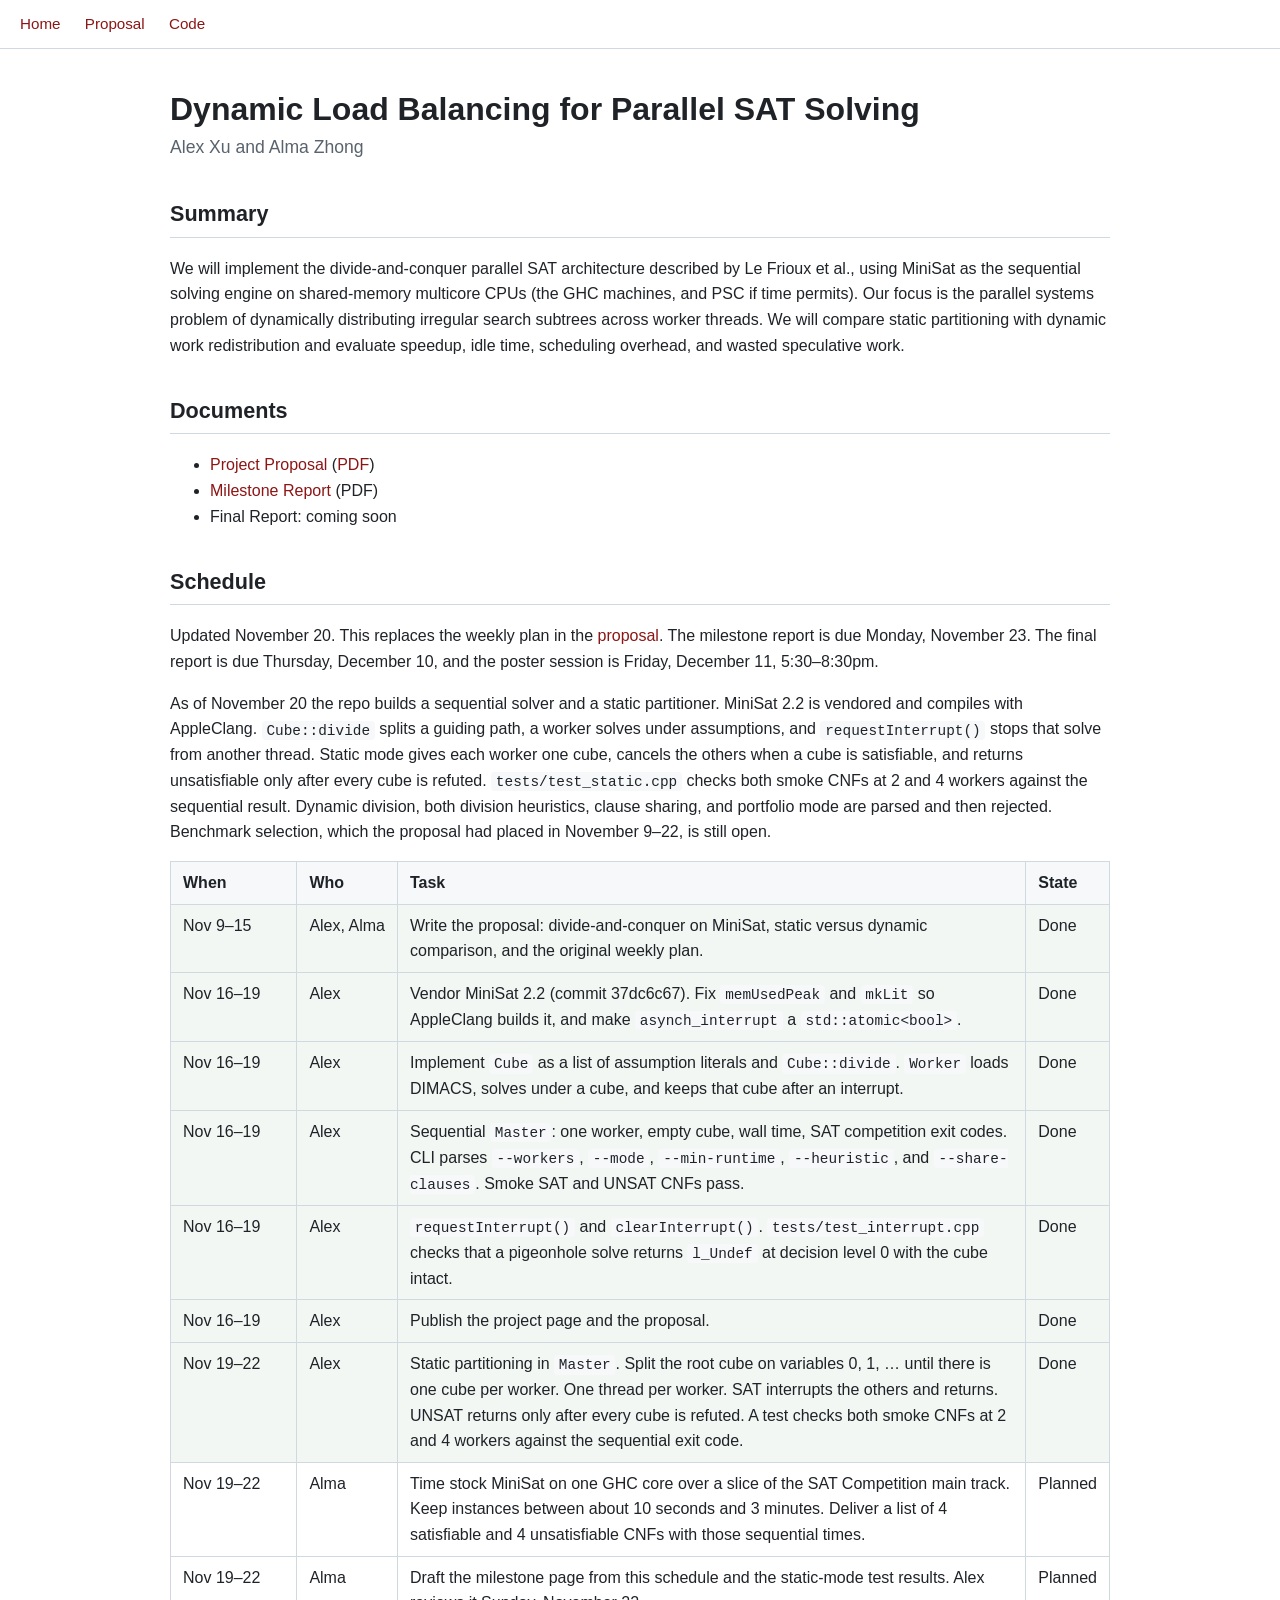
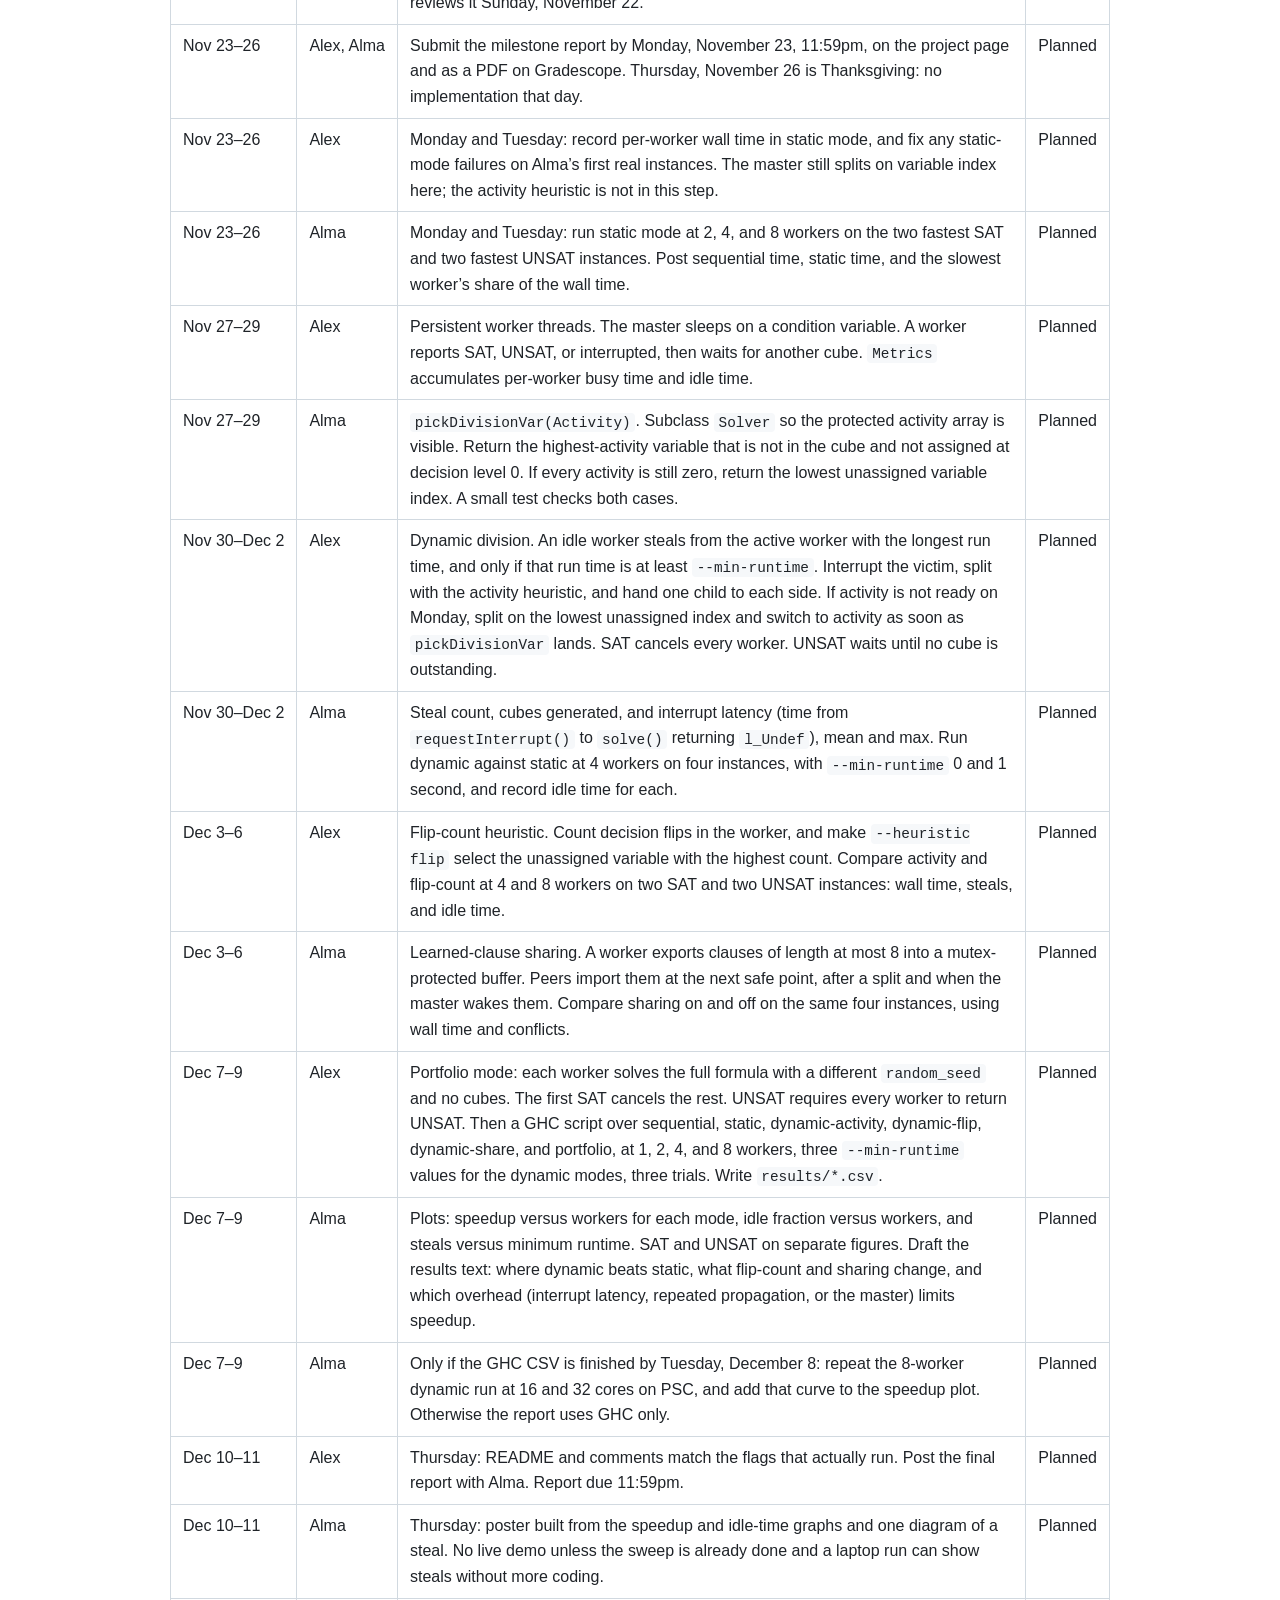
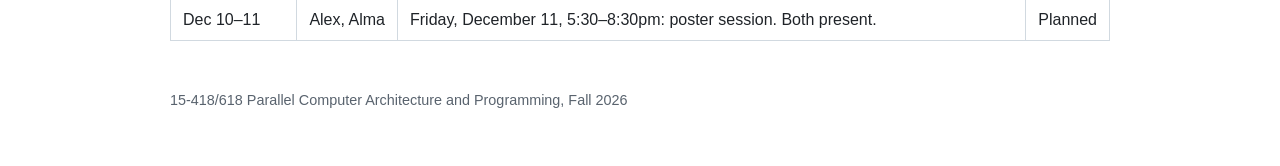
<file: docs/index.html>
<!DOCTYPE html>
<html lang="en">
<head>
  <meta charset="utf-8">
  <meta name="viewport" content="width=device-width, initial-scale=1">
  <title>Dynamic Load Balancing for Parallel SAT Solving</title>
  <link rel="stylesheet" href="style.css">
</head>
<body>
  <nav>
    <a href="index.html">Home</a>
    <a href="proposal.html">Proposal</a>
    <a href="https://github.com/alexhxu/dynamic-sat-solver">Code</a>
  </nav>
  <main>
    <h1>Dynamic Load Balancing for Parallel SAT Solving</h1>
    <p class="authors">Alex Xu and Alma Zhong</p>

    <h2>Summary</h2>
    <p>
      We will implement the divide-and-conquer parallel SAT architecture described by
      Le Frioux et al., using MiniSat as the sequential solving engine on shared-memory
      multicore CPUs (the GHC machines, and PSC if time permits). Our focus is the parallel
      systems problem of dynamically distributing irregular search subtrees across worker
      threads. We will compare static partitioning with dynamic work redistribution and
      evaluate speedup, idle time, scheduling overhead, and wasted speculative work.
    </p>

    <h2>Documents</h2>
    <ul>
      <li><a href="proposal.html">Project Proposal</a> (<a href="15_418_Project_Proposal.pdf">PDF</a>)</li>
      <li><a href="15_418_Milestone.pdf">Milestone Report</a> (PDF)</li>
      <li>Final Report: coming soon</li>
    </ul>

    <h2>Schedule</h2>
    <p>
      Updated November 20. This replaces the weekly plan in the
      <a href="proposal.html#schedule">proposal</a>. The milestone report is due
      Monday, November 23. The final report is due Thursday, December 10, and the
      poster session is Friday, December 11, 5:30&ndash;8:30pm.
    </p>
    <p>
      As of November 20 the repo builds a sequential solver and a static partitioner.
      MiniSat 2.2 is vendored and compiles with AppleClang. <code>Cube::divide</code>
      splits a guiding path, a worker solves under assumptions, and
      <code>requestInterrupt()</code> stops that solve from another thread.
      Static mode gives each worker one cube, cancels the others when a cube is
      satisfiable, and returns unsatisfiable only after every cube is refuted.
      <code>tests/test_static.cpp</code> checks both smoke CNFs at 2 and 4 workers
      against the sequential result. Dynamic division, both division heuristics,
      clause sharing, and portfolio mode are parsed and then rejected. Benchmark
      selection, which the proposal had placed in November 9&ndash;22, is still
      open.
    </p>
    <table>
      <tr><th>When</th><th>Who</th><th>Task</th><th>State</th></tr>
      <tr class="done">
        <td class="when">Nov 9&ndash;15</td>
        <td class="who">Alex, Alma</td>
        <td>Write the proposal: divide-and-conquer on MiniSat, static versus dynamic comparison, and the original weekly plan.</td>
        <td>Done</td>
      </tr>
      <tr class="done">
        <td class="when">Nov 16&ndash;19</td>
        <td class="who">Alex</td>
        <td>Vendor MiniSat 2.2 (commit 37dc6c67). Fix <code>memUsedPeak</code> and <code>mkLit</code> so AppleClang builds it, and make <code>asynch_interrupt</code> a <code>std::atomic&lt;bool&gt;</code>.</td>
        <td>Done</td>
      </tr>
      <tr class="done">
        <td class="when">Nov 16&ndash;19</td>
        <td class="who">Alex</td>
        <td>Implement <code>Cube</code> as a list of assumption literals and <code>Cube::divide</code>. <code>Worker</code> loads DIMACS, solves under a cube, and keeps that cube after an interrupt.</td>
        <td>Done</td>
      </tr>
      <tr class="done">
        <td class="when">Nov 16&ndash;19</td>
        <td class="who">Alex</td>
        <td>Sequential <code>Master</code>: one worker, empty cube, wall time, SAT competition exit codes. CLI parses <code>--workers</code>, <code>--mode</code>, <code>--min-runtime</code>, <code>--heuristic</code>, and <code>--share-clauses</code>. Smoke SAT and UNSAT CNFs pass.</td>
        <td>Done</td>
      </tr>
      <tr class="done">
        <td class="when">Nov 16&ndash;19</td>
        <td class="who">Alex</td>
        <td><code>requestInterrupt()</code> and <code>clearInterrupt()</code>. <code>tests/test_interrupt.cpp</code> checks that a pigeonhole solve returns <code>l_Undef</code> at decision level 0 with the cube intact.</td>
        <td>Done</td>
      </tr>
      <tr class="done">
        <td class="when">Nov 16&ndash;19</td>
        <td class="who">Alex</td>
        <td>Publish the project page and the proposal.</td>
        <td>Done</td>
      </tr>
      <tr class="done">
        <td class="when">Nov 19&ndash;22</td>
        <td class="who">Alex</td>
        <td>Static partitioning in <code>Master</code>. Split the root cube on variables 0, 1, &hellip; until there is one cube per worker. One thread per worker. SAT interrupts the others and returns. UNSAT returns only after every cube is refuted. A test checks both smoke CNFs at 2 and 4 workers against the sequential exit code.</td>
        <td>Done</td>
      </tr>
      <tr>
        <td class="when">Nov 19&ndash;22</td>
        <td class="who">Alma</td>
        <td>Time stock MiniSat on one GHC core over a slice of the SAT Competition main track. Keep instances between about 10 seconds and 3 minutes. Deliver a list of 4 satisfiable and 4 unsatisfiable CNFs with those sequential times.</td>
        <td>Planned</td>
      </tr>
      <tr>
        <td class="when">Nov 19&ndash;22</td>
        <td class="who">Alma</td>
        <td>Draft the milestone page from this schedule and the static-mode test results. Alex reviews it Sunday, November 22.</td>
        <td>Planned</td>
      </tr>
      <tr>
        <td class="when">Nov 23&ndash;26</td>
        <td class="who">Alex, Alma</td>
        <td>Submit the milestone report by Monday, November 23, 11:59pm, on the project page and as a PDF on Gradescope. Thursday, November 26 is Thanksgiving: no implementation that day.</td>
        <td>Planned</td>
      </tr>
      <tr>
        <td class="when">Nov 23&ndash;26</td>
        <td class="who">Alex</td>
        <td>Monday and Tuesday: record per-worker wall time in static mode, and fix any static-mode failures on Alma&rsquo;s first real instances. The master still splits on variable index here; the activity heuristic is not in this step.</td>
        <td>Planned</td>
      </tr>
      <tr>
        <td class="when">Nov 23&ndash;26</td>
        <td class="who">Alma</td>
        <td>Monday and Tuesday: run static mode at 2, 4, and 8 workers on the two fastest SAT and two fastest UNSAT instances. Post sequential time, static time, and the slowest worker&rsquo;s share of the wall time.</td>
        <td>Planned</td>
      </tr>
      <tr>
        <td class="when">Nov 27&ndash;29</td>
        <td class="who">Alex</td>
        <td>Persistent worker threads. The master sleeps on a condition variable. A worker reports SAT, UNSAT, or interrupted, then waits for another cube. <code>Metrics</code> accumulates per-worker busy time and idle time.</td>
        <td>Planned</td>
      </tr>
      <tr>
        <td class="when">Nov 27&ndash;29</td>
        <td class="who">Alma</td>
        <td><code>pickDivisionVar(Activity)</code>. Subclass <code>Solver</code> so the protected activity array is visible. Return the highest-activity variable that is not in the cube and not assigned at decision level 0. If every activity is still zero, return the lowest unassigned variable index. A small test checks both cases.</td>
        <td>Planned</td>
      </tr>
      <tr>
        <td class="when">Nov 30&ndash;Dec 2</td>
        <td class="who">Alex</td>
        <td>Dynamic division. An idle worker steals from the active worker with the longest run time, and only if that run time is at least <code>--min-runtime</code>. Interrupt the victim, split with the activity heuristic, and hand one child to each side. If activity is not ready on Monday, split on the lowest unassigned index and switch to activity as soon as <code>pickDivisionVar</code> lands. SAT cancels every worker. UNSAT waits until no cube is outstanding.</td>
        <td>Planned</td>
      </tr>
      <tr>
        <td class="when">Nov 30&ndash;Dec 2</td>
        <td class="who">Alma</td>
        <td>Steal count, cubes generated, and interrupt latency (time from <code>requestInterrupt()</code> to <code>solve()</code> returning <code>l_Undef</code>), mean and max. Run dynamic against static at 4 workers on four instances, with <code>--min-runtime</code> 0 and 1 second, and record idle time for each.</td>
        <td>Planned</td>
      </tr>
      <tr>
        <td class="when">Dec 3&ndash;6</td>
        <td class="who">Alex</td>
        <td>Flip-count heuristic. Count decision flips in the worker, and make <code>--heuristic flip</code> select the unassigned variable with the highest count. Compare activity and flip-count at 4 and 8 workers on two SAT and two UNSAT instances: wall time, steals, and idle time.</td>
        <td>Planned</td>
      </tr>
      <tr>
        <td class="when">Dec 3&ndash;6</td>
        <td class="who">Alma</td>
        <td>Learned-clause sharing. A worker exports clauses of length at most 8 into a mutex-protected buffer. Peers import them at the next safe point, after a split and when the master wakes them. Compare sharing on and off on the same four instances, using wall time and conflicts.</td>
        <td>Planned</td>
      </tr>
      <tr>
        <td class="when">Dec 7&ndash;9</td>
        <td class="who">Alex</td>
        <td>Portfolio mode: each worker solves the full formula with a different <code>random_seed</code> and no cubes. The first SAT cancels the rest. UNSAT requires every worker to return UNSAT. Then a GHC script over sequential, static, dynamic-activity, dynamic-flip, dynamic-share, and portfolio, at 1, 2, 4, and 8 workers, three <code>--min-runtime</code> values for the dynamic modes, three trials. Write <code>results/*.csv</code>.</td>
        <td>Planned</td>
      </tr>
      <tr>
        <td class="when">Dec 7&ndash;9</td>
        <td class="who">Alma</td>
        <td>Plots: speedup versus workers for each mode, idle fraction versus workers, and steals versus minimum runtime. SAT and UNSAT on separate figures. Draft the results text: where dynamic beats static, what flip-count and sharing change, and which overhead (interrupt latency, repeated propagation, or the master) limits speedup.</td>
        <td>Planned</td>
      </tr>
      <tr>
        <td class="when">Dec 7&ndash;9</td>
        <td class="who">Alma</td>
        <td>Only if the GHC CSV is finished by Tuesday, December 8: repeat the 8-worker dynamic run at 16 and 32 cores on PSC, and add that curve to the speedup plot. Otherwise the report uses GHC only.</td>
        <td>Planned</td>
      </tr>
      <tr>
        <td class="when">Dec 10&ndash;11</td>
        <td class="who">Alex</td>
        <td>Thursday: README and comments match the flags that actually run. Post the final report with Alma. Report due 11:59pm.</td>
        <td>Planned</td>
      </tr>
      <tr>
        <td class="when">Dec 10&ndash;11</td>
        <td class="who">Alma</td>
        <td>Thursday: poster built from the speedup and idle-time graphs and one diagram of a steal. No live demo unless the sweep is already done and a laptop run can show steals without more coding.</td>
        <td>Planned</td>
      </tr>
      <tr>
        <td class="when">Dec 10&ndash;11</td>
        <td class="who">Alex, Alma</td>
        <td>Friday, December 11, 5:30&ndash;8:30pm: poster session. Both present.</td>
        <td>Planned</td>
      </tr>
    </table>

    <footer>15-418/618 Parallel Computer Architecture and Programming, Fall 2026</footer>
  </main>
</body>
</html>
</file>
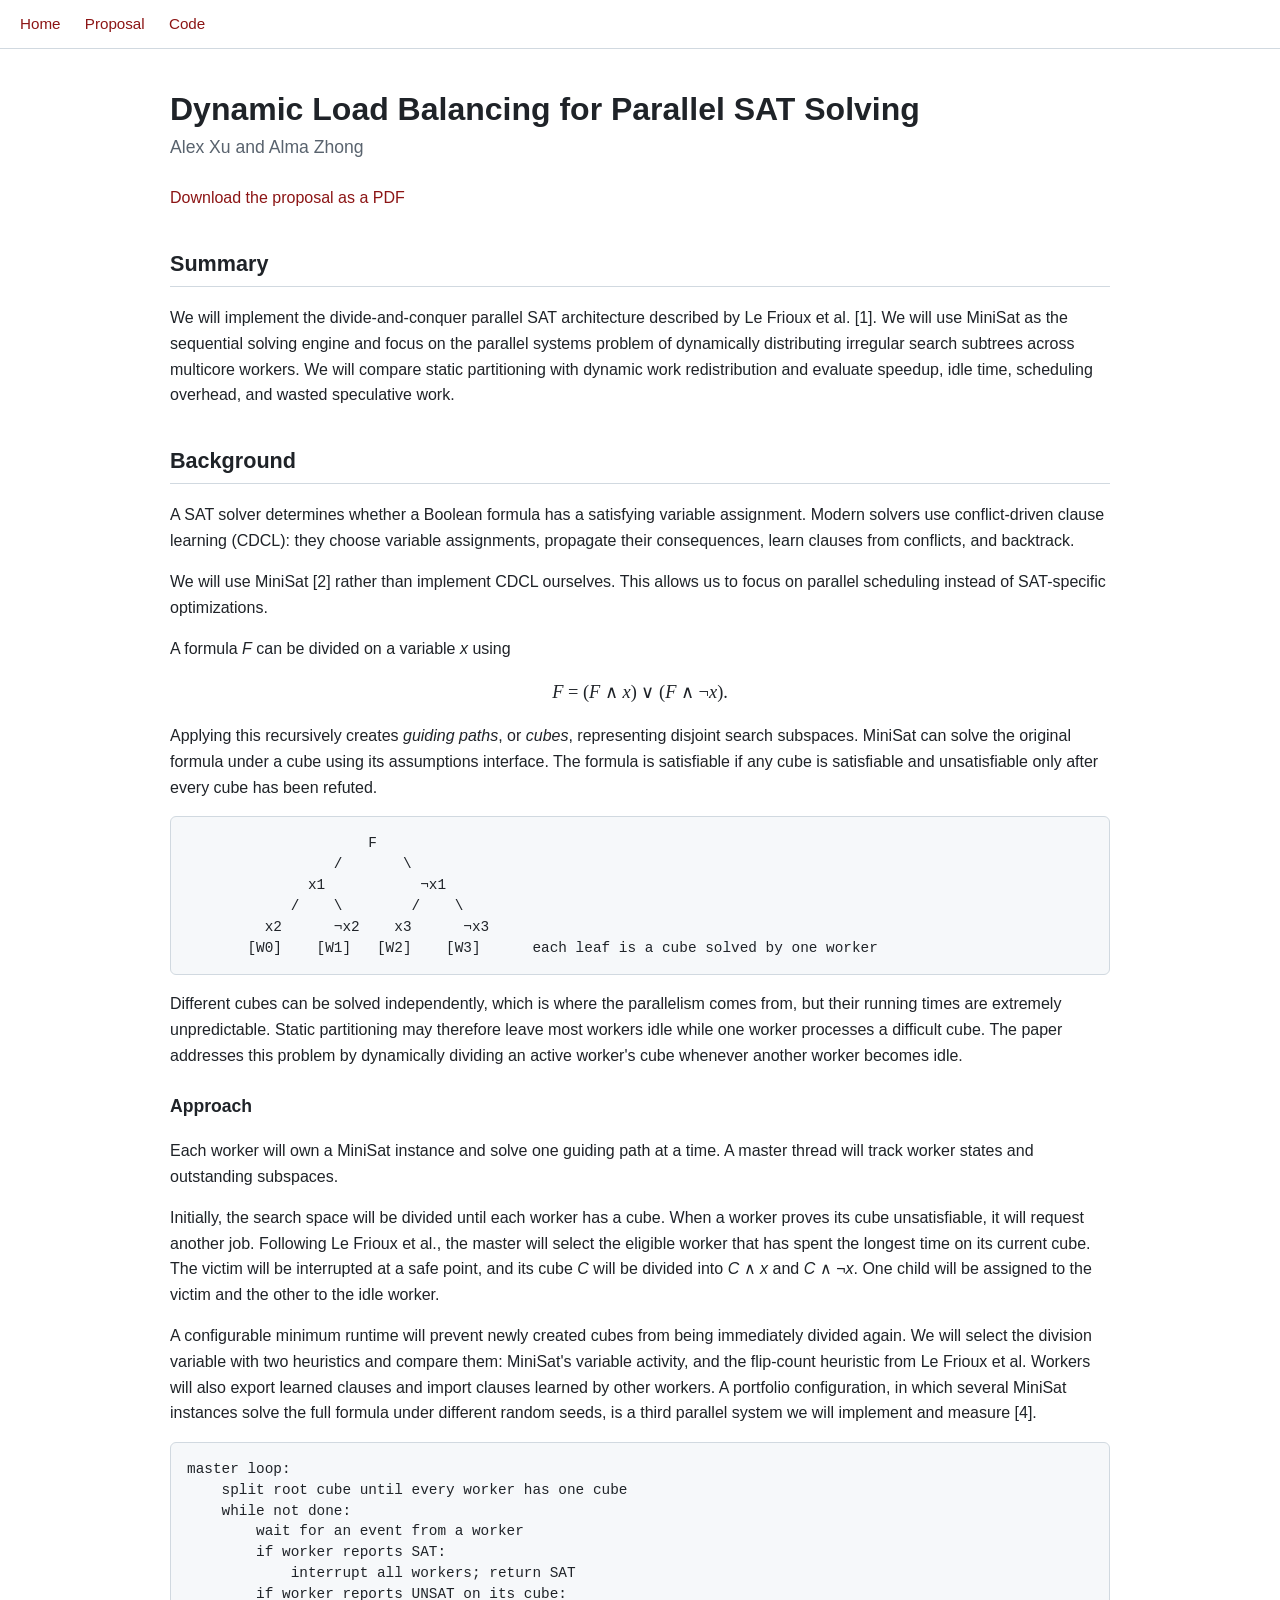
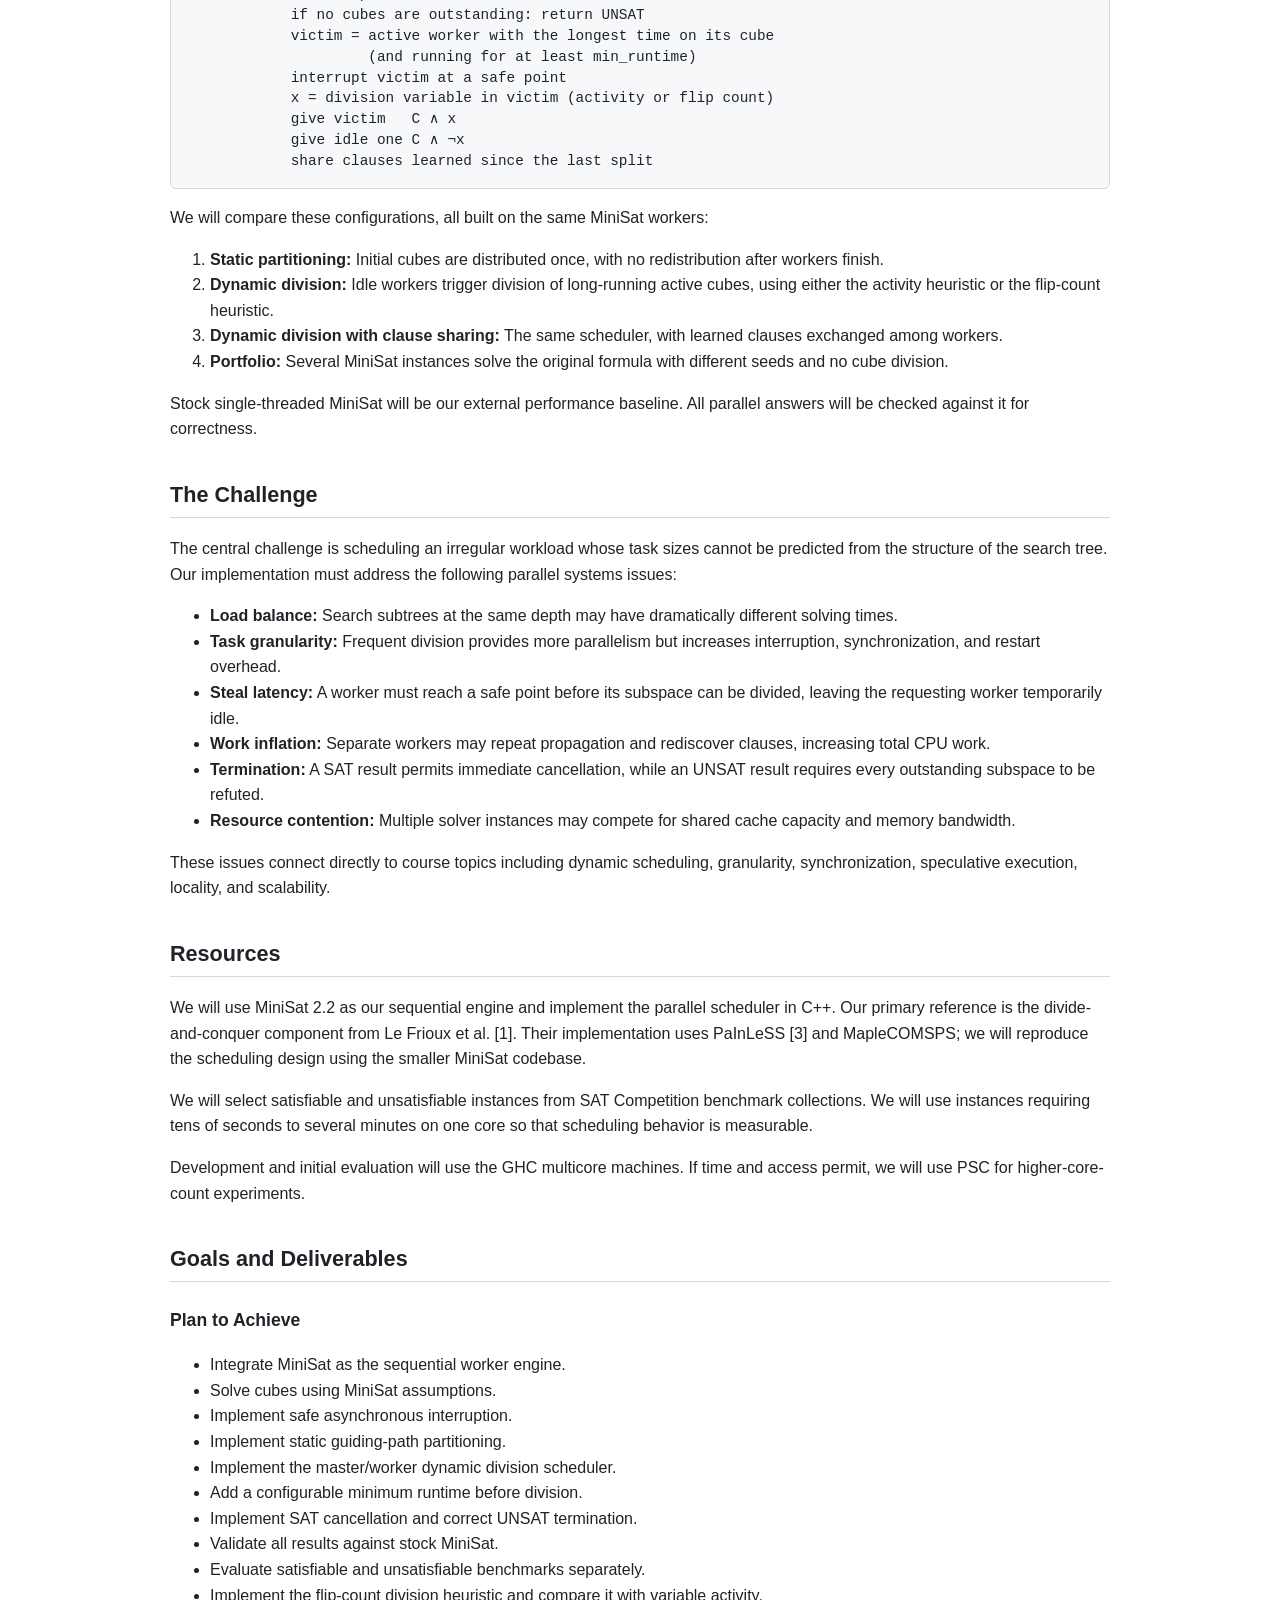
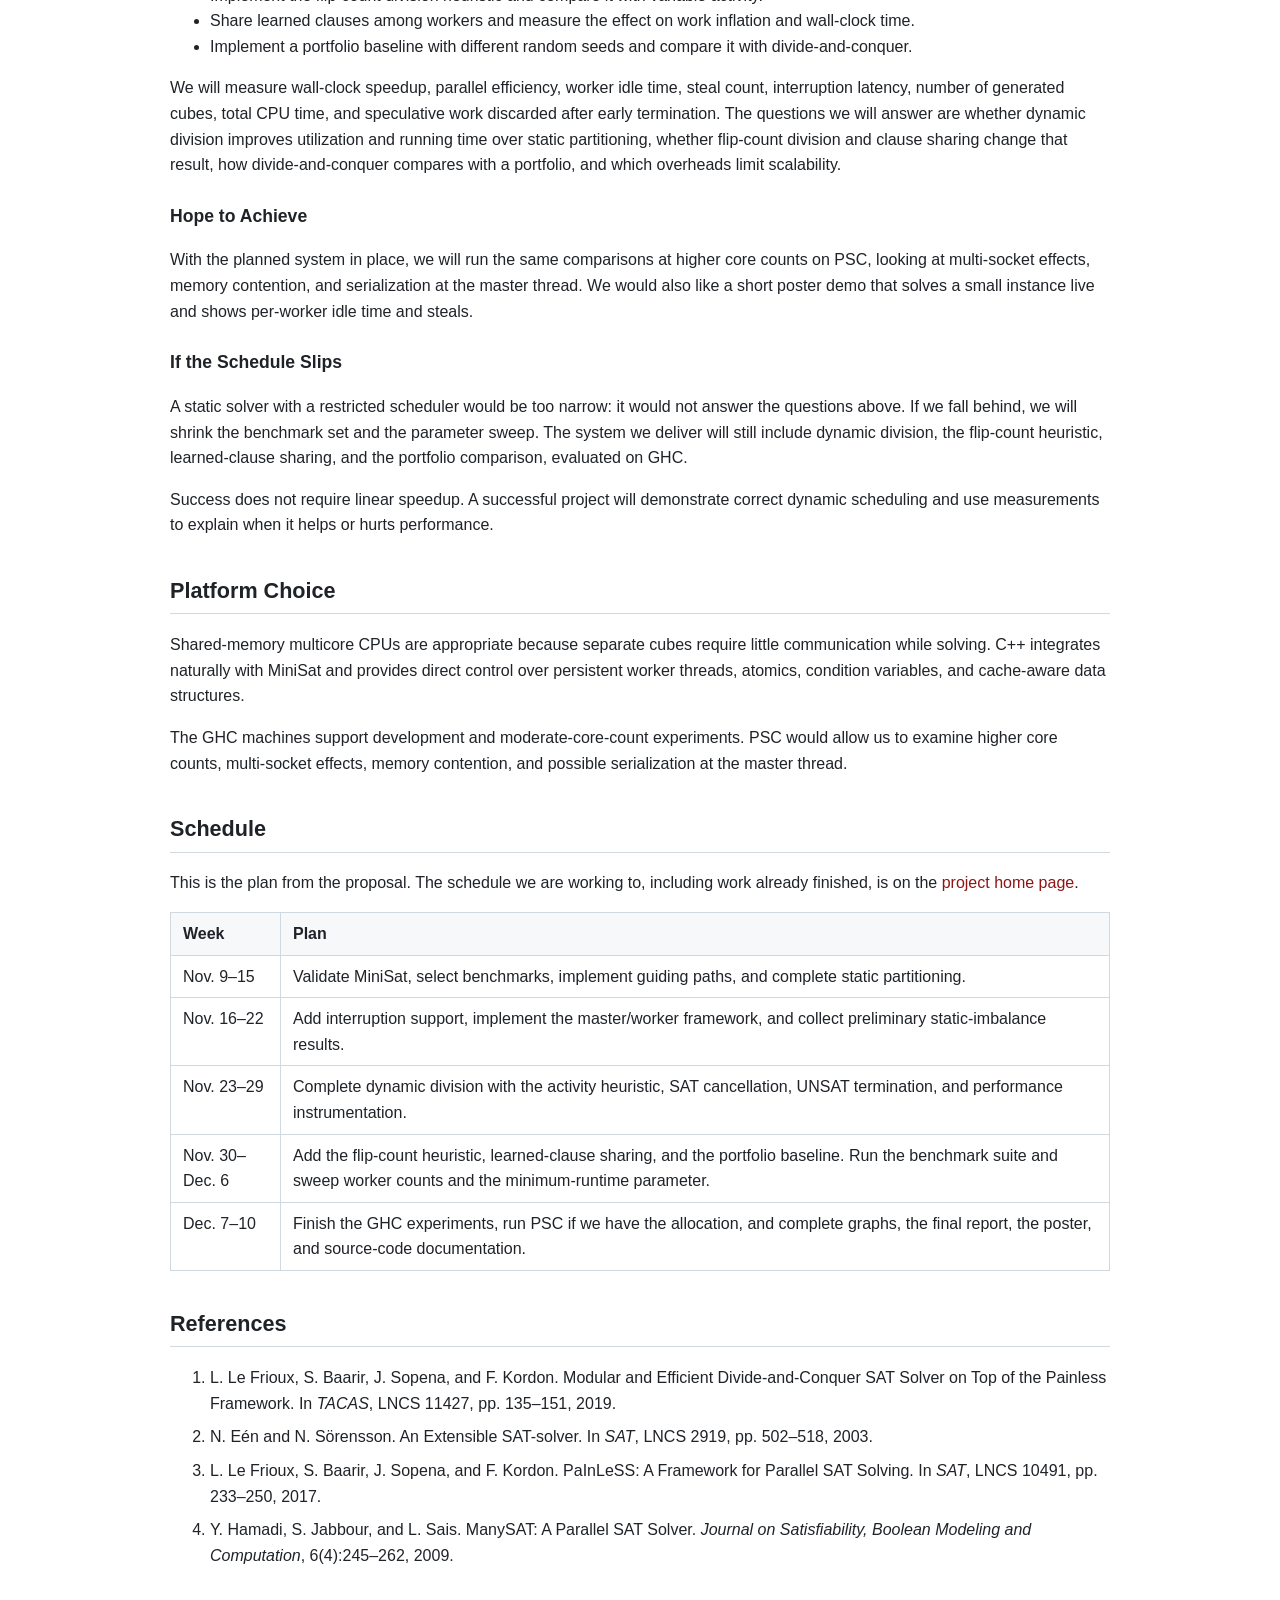
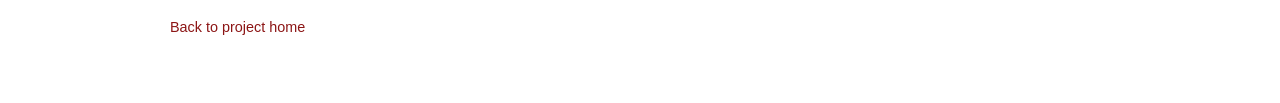
<file: docs/proposal.html>
<!DOCTYPE html>
<html lang="en">
<head>
  <meta charset="utf-8">
  <meta name="viewport" content="width=device-width, initial-scale=1">
  <title>Proposal: Dynamic Load Balancing for Parallel SAT Solving</title>
  <link rel="stylesheet" href="style.css">
</head>
<body>
  <nav>
    <a href="index.html">Home</a>
    <a href="proposal.html">Proposal</a>
    <a href="https://github.com/alexhxu/dynamic-sat-solver">Code</a>
  </nav>
  <main>
    <h1>Dynamic Load Balancing for Parallel SAT Solving</h1>
    <p class="authors">Alex Xu and Alma Zhong</p>
    <p><a href="15_418_Project_Proposal.pdf">Download the proposal as a PDF</a></p>

    <h2 id="summary">Summary</h2>
    <p>
      We will implement the divide-and-conquer parallel SAT architecture described by
      Le Frioux et al. [1]. We will use MiniSat as the sequential solving engine and focus on the
      parallel systems problem of dynamically distributing irregular search subtrees across
      multicore workers. We will compare static partitioning with dynamic work redistribution
      and evaluate speedup, idle time, scheduling overhead, and wasted speculative work.
    </p>

    <h2 id="background">Background</h2>
    <p>
      A SAT solver determines whether a Boolean formula has a satisfying variable assignment.
      Modern solvers use conflict-driven clause learning (CDCL): they choose variable
      assignments, propagate their consequences, learn clauses from conflicts, and backtrack.
    </p>
    <p>
      We will use MiniSat [2] rather than implement CDCL ourselves. This allows us to focus on
      parallel scheduling instead of SAT-specific optimizations.
    </p>
    <p>A formula <i>F</i> can be divided on a variable <i>x</i> using</p>
    <p class="math"><i>F</i> = (<i>F</i> &and; <i>x</i>) &or; (<i>F</i> &and; &not;<i>x</i>).</p>
    <p>
      Applying this recursively creates <em>guiding paths</em>, or <em>cubes</em>, representing
      disjoint search subspaces. MiniSat can solve the original formula under a cube using its
      assumptions interface. The formula is satisfiable if any cube is satisfiable and
      unsatisfiable only after every cube has been refuted.
    </p>
<pre><code>                     F
                 /       \
              x1           &not;x1
            /    \        /    \
         x2      &not;x2    x3      &not;x3
       [W0]    [W1]   [W2]    [W3]      each leaf is a cube solved by one worker</code></pre>
    <p>
      Different cubes can be solved independently, which is where the parallelism comes from,
      but their running times are extremely unpredictable. Static partitioning may therefore
      leave most workers idle while one worker processes a difficult cube. The paper addresses
      this problem by dynamically dividing an active worker's cube whenever another worker
      becomes idle.
    </p>

    <h3>Approach</h3>
    <p>
      Each worker will own a MiniSat instance and solve one guiding path at a time. A master
      thread will track worker states and outstanding subspaces.
    </p>
    <p>
      Initially, the search space will be divided until each worker has a cube. When a worker
      proves its cube unsatisfiable, it will request another job. Following Le Frioux et al.,
      the master will select the eligible worker that has spent the longest time on its current
      cube. The victim will be interrupted at a safe point, and its cube <i>C</i> will be divided
      into <i>C</i> &and; <i>x</i> and <i>C</i> &and; &not;<i>x</i>. One child will be assigned to
      the victim and the other to the idle worker.
    </p>
    <p>
      A configurable minimum runtime will prevent newly created cubes from being immediately
      divided again. We will select the division variable with two heuristics and compare them:
      MiniSat's variable activity, and the flip-count heuristic from Le Frioux et al. Workers
      will also export learned clauses and import clauses learned by other workers. A portfolio
      configuration, in which several MiniSat instances solve the full formula under different
      random seeds, is a third parallel system we will implement and measure [4].
    </p>
<pre><code>master loop:
    split root cube until every worker has one cube
    while not done:
        wait for an event from a worker
        if worker reports SAT:
            interrupt all workers; return SAT
        if worker reports UNSAT on its cube:
            if no cubes are outstanding: return UNSAT
            victim = active worker with the longest time on its cube
                     (and running for at least min_runtime)
            interrupt victim at a safe point
            x = division variable in victim (activity or flip count)
            give victim   C &and; x
            give idle one C &and; &not;x
            share clauses learned since the last split</code></pre>
    <p>We will compare these configurations, all built on the same MiniSat workers:</p>
    <ol>
      <li><strong>Static partitioning:</strong> Initial cubes are distributed once, with no
        redistribution after workers finish.</li>
      <li><strong>Dynamic division:</strong> Idle workers trigger division of long-running
        active cubes, using either the activity heuristic or the flip-count heuristic.</li>
      <li><strong>Dynamic division with clause sharing:</strong> The same scheduler, with
        learned clauses exchanged among workers.</li>
      <li><strong>Portfolio:</strong> Several MiniSat instances solve the original formula
        with different seeds and no cube division.</li>
    </ol>
    <p>
      Stock single-threaded MiniSat will be our external performance baseline. All parallel
      answers will be checked against it for correctness.
    </p>

    <h2 id="challenge">The Challenge</h2>
    <p>
      The central challenge is scheduling an irregular workload whose task sizes cannot be
      predicted from the structure of the search tree. Our implementation must address the
      following parallel systems issues:
    </p>
    <ul>
      <li><strong>Load balance:</strong> Search subtrees at the same depth may have
        dramatically different solving times.</li>
      <li><strong>Task granularity:</strong> Frequent division provides more parallelism but
        increases interruption, synchronization, and restart overhead.</li>
      <li><strong>Steal latency:</strong> A worker must reach a safe point before its subspace
        can be divided, leaving the requesting worker temporarily idle.</li>
      <li><strong>Work inflation:</strong> Separate workers may repeat propagation and
        rediscover clauses, increasing total CPU work.</li>
      <li><strong>Termination:</strong> A SAT result permits immediate cancellation, while an
        UNSAT result requires every outstanding subspace to be refuted.</li>
      <li><strong>Resource contention:</strong> Multiple solver instances may compete for shared
        cache capacity and memory bandwidth.</li>
    </ul>
    <p>
      These issues connect directly to course topics including dynamic scheduling, granularity,
      synchronization, speculative execution, locality, and scalability.
    </p>

    <h2 id="resources">Resources</h2>
    <p>
      We will use MiniSat 2.2 as our sequential engine and implement the parallel scheduler in
      C++. Our primary reference is the divide-and-conquer component from Le Frioux et al. [1].
      Their implementation uses PaInLeSS [3] and MapleCOMSPS; we will reproduce the scheduling
      design using the smaller MiniSat codebase.
    </p>
    <p>
      We will select satisfiable and unsatisfiable instances from SAT Competition benchmark
      collections. We will use instances requiring tens of seconds to several minutes on one
      core so that scheduling behavior is measurable.
    </p>
    <p>
      Development and initial evaluation will use the GHC multicore machines. If time and access
      permit, we will use PSC for higher-core-count experiments.
    </p>

    <h2 id="goals">Goals and Deliverables</h2>
    <h3>Plan to Achieve</h3>
    <ul>
      <li>Integrate MiniSat as the sequential worker engine.</li>
      <li>Solve cubes using MiniSat assumptions.</li>
      <li>Implement safe asynchronous interruption.</li>
      <li>Implement static guiding-path partitioning.</li>
      <li>Implement the master/worker dynamic division scheduler.</li>
      <li>Add a configurable minimum runtime before division.</li>
      <li>Implement SAT cancellation and correct UNSAT termination.</li>
      <li>Validate all results against stock MiniSat.</li>
      <li>Evaluate satisfiable and unsatisfiable benchmarks separately.</li>
      <li>Implement the flip-count division heuristic and compare it with variable activity.</li>
      <li>Share learned clauses among workers and measure the effect on work inflation and
        wall-clock time.</li>
      <li>Implement a portfolio baseline with different random seeds and compare it with
        divide-and-conquer.</li>
    </ul>
    <p>
      We will measure wall-clock speedup, parallel efficiency, worker idle time, steal count,
      interruption latency, number of generated cubes, total CPU time, and speculative work
      discarded after early termination. The questions we will answer are whether dynamic
      division improves utilization and running time over static partitioning, whether
      flip-count division and clause sharing change that result, how divide-and-conquer compares
      with a portfolio, and which overheads limit scalability.
    </p>

    <h3>Hope to Achieve</h3>
    <p>
      With the planned system in place, we will run the same comparisons at higher core counts
      on PSC, looking at multi-socket effects, memory contention, and serialization at the
      master thread. We would also like a short poster demo that solves a small instance live
      and shows per-worker idle time and steals.
    </p>

    <h3>If the Schedule Slips</h3>
    <p>
      A static solver with a restricted scheduler would be too narrow: it would not answer the
      questions above. If we fall behind, we will shrink the benchmark set and the parameter
      sweep. The system we deliver will still include dynamic division, the flip-count
      heuristic, learned-clause sharing, and the portfolio comparison, evaluated on GHC.
    </p>
    <p>
      Success does not require linear speedup. A successful project will demonstrate correct
      dynamic scheduling and use measurements to explain when it helps or hurts performance.
    </p>

    <h2 id="platform">Platform Choice</h2>
    <p>
      Shared-memory multicore CPUs are appropriate because separate cubes require little
      communication while solving. C++ integrates naturally with MiniSat and provides direct
      control over persistent worker threads, atomics, condition variables, and cache-aware data
      structures.
    </p>
    <p>
      The GHC machines support development and moderate-core-count experiments. PSC would allow
      us to examine higher core counts, multi-socket effects, memory contention, and possible
      serialization at the master thread.
    </p>

    <h2 id="schedule">Schedule</h2>
    <p>This is the plan from the proposal. The schedule we are working to, including work already finished, is on the <a href="index.html">project home page</a>.</p>
    <table>
      <tr><th>Week</th><th>Plan</th></tr>
      <tr><td>Nov. 9&ndash;15</td><td>Validate MiniSat, select benchmarks, implement guiding paths, and complete static partitioning.</td></tr>
      <tr><td>Nov. 16&ndash;22</td><td>Add interruption support, implement the master/worker framework, and collect preliminary static-imbalance results.</td></tr>
      <tr><td>Nov. 23&ndash;29</td><td>Complete dynamic division with the activity heuristic, SAT cancellation, UNSAT termination, and performance instrumentation.</td></tr>
      <tr><td>Nov. 30&ndash;Dec. 6</td><td>Add the flip-count heuristic, learned-clause sharing, and the portfolio baseline. Run the benchmark suite and sweep worker counts and the minimum-runtime parameter.</td></tr>
      <tr><td>Dec. 7&ndash;10</td><td>Finish the GHC experiments, run PSC if we have the allocation, and complete graphs, the final report, the poster, and source-code documentation.</td></tr>
    </table>

    <h2 id="references">References</h2>
    <ol class="refs">
      <li>L. Le Frioux, S. Baarir, J. Sopena, and F. Kordon. Modular and Efficient Divide-and-Conquer SAT Solver on Top of the Painless Framework. In <i>TACAS</i>, LNCS 11427, pp. 135&ndash;151, 2019.</li>
      <li>N. E&eacute;n and N. S&ouml;rensson. An Extensible SAT-solver. In <i>SAT</i>, LNCS 2919, pp. 502&ndash;518, 2003.</li>
      <li>L. Le Frioux, S. Baarir, J. Sopena, and F. Kordon. PaInLeSS: A Framework for Parallel SAT Solving. In <i>SAT</i>, LNCS 10491, pp. 233&ndash;250, 2017.</li>
      <li>Y. Hamadi, S. Jabbour, and L. Sais. ManySAT: A Parallel SAT Solver. <i>Journal on Satisfiability, Boolean Modeling and Computation</i>, 6(4):245&ndash;262, 2009.</li>
    </ol>

    <footer><a href="index.html">Back to project home</a></footer>
  </main>
</body>
</html>
</file>
<file: docs/style.css>
:root {
  --text: #1f2328;
  --muted: #59636e;
  --accent: #8c1515;
  --border: #d1d9e0;
  --code-bg: #f6f8fa;
}

* { box-sizing: border-box; }

body {
  margin: 0;
  font-family: -apple-system, BlinkMacSystemFont, "Segoe UI", Helvetica, Arial, sans-serif;
  line-height: 1.6;
  color: var(--text);
  background: #fff;
}

main {
  max-width: 980px;
  margin: 0 auto;
  padding: 2.5rem 1.25rem 4rem;
}

nav {
  border-bottom: 1px solid var(--border);
  padding: 0.75rem 1.25rem;
  font-size: 0.95rem;
}

nav a { margin-right: 1.25rem; }

a { color: var(--accent); text-decoration: none; }
a:hover { text-decoration: underline; }

h1 { font-size: 2rem; line-height: 1.25; margin: 0 0 0.25rem; }
h2 {
  font-size: 1.35rem;
  margin-top: 2.25rem;
  padding-bottom: 0.3rem;
  border-bottom: 1px solid var(--border);
}
h3 { font-size: 1.1rem; margin-top: 1.5rem; }

.authors { font-size: 1.1rem; color: var(--muted); margin: 0 0 1.5rem; }

pre, code {
  font-family: ui-monospace, SFMono-Regular, Menlo, Consolas, monospace;
  font-size: 0.9rem;
}

code { background: var(--code-bg); padding: 0.1rem 0.3rem; border-radius: 4px; }

pre {
  background: var(--code-bg);
  border: 1px solid var(--border);
  border-radius: 6px;
  padding: 1rem;
  overflow-x: auto;
  line-height: 1.45;
}

pre code { background: none; padding: 0; }

.math {
  text-align: center;
  font-family: "Times New Roman", Times, serif;
  font-size: 1.15rem;
  margin: 1rem 0;
}

table { border-collapse: collapse; width: 100%; margin: 1rem 0; }
th, td {
  border: 1px solid var(--border);
  padding: 0.5rem 0.75rem;
  text-align: left;
  vertical-align: top;
}
th { background: var(--code-bg); white-space: nowrap; }
td.who, td.when { white-space: nowrap; }
tr.done td { background: #f3f7f3; }

.milestone { font-weight: 600; color: var(--accent); }

ol.refs li { margin-bottom: 0.5rem; }

footer {
  margin-top: 3rem;
  color: var(--muted);
  font-size: 0.9rem;
}
</file>
